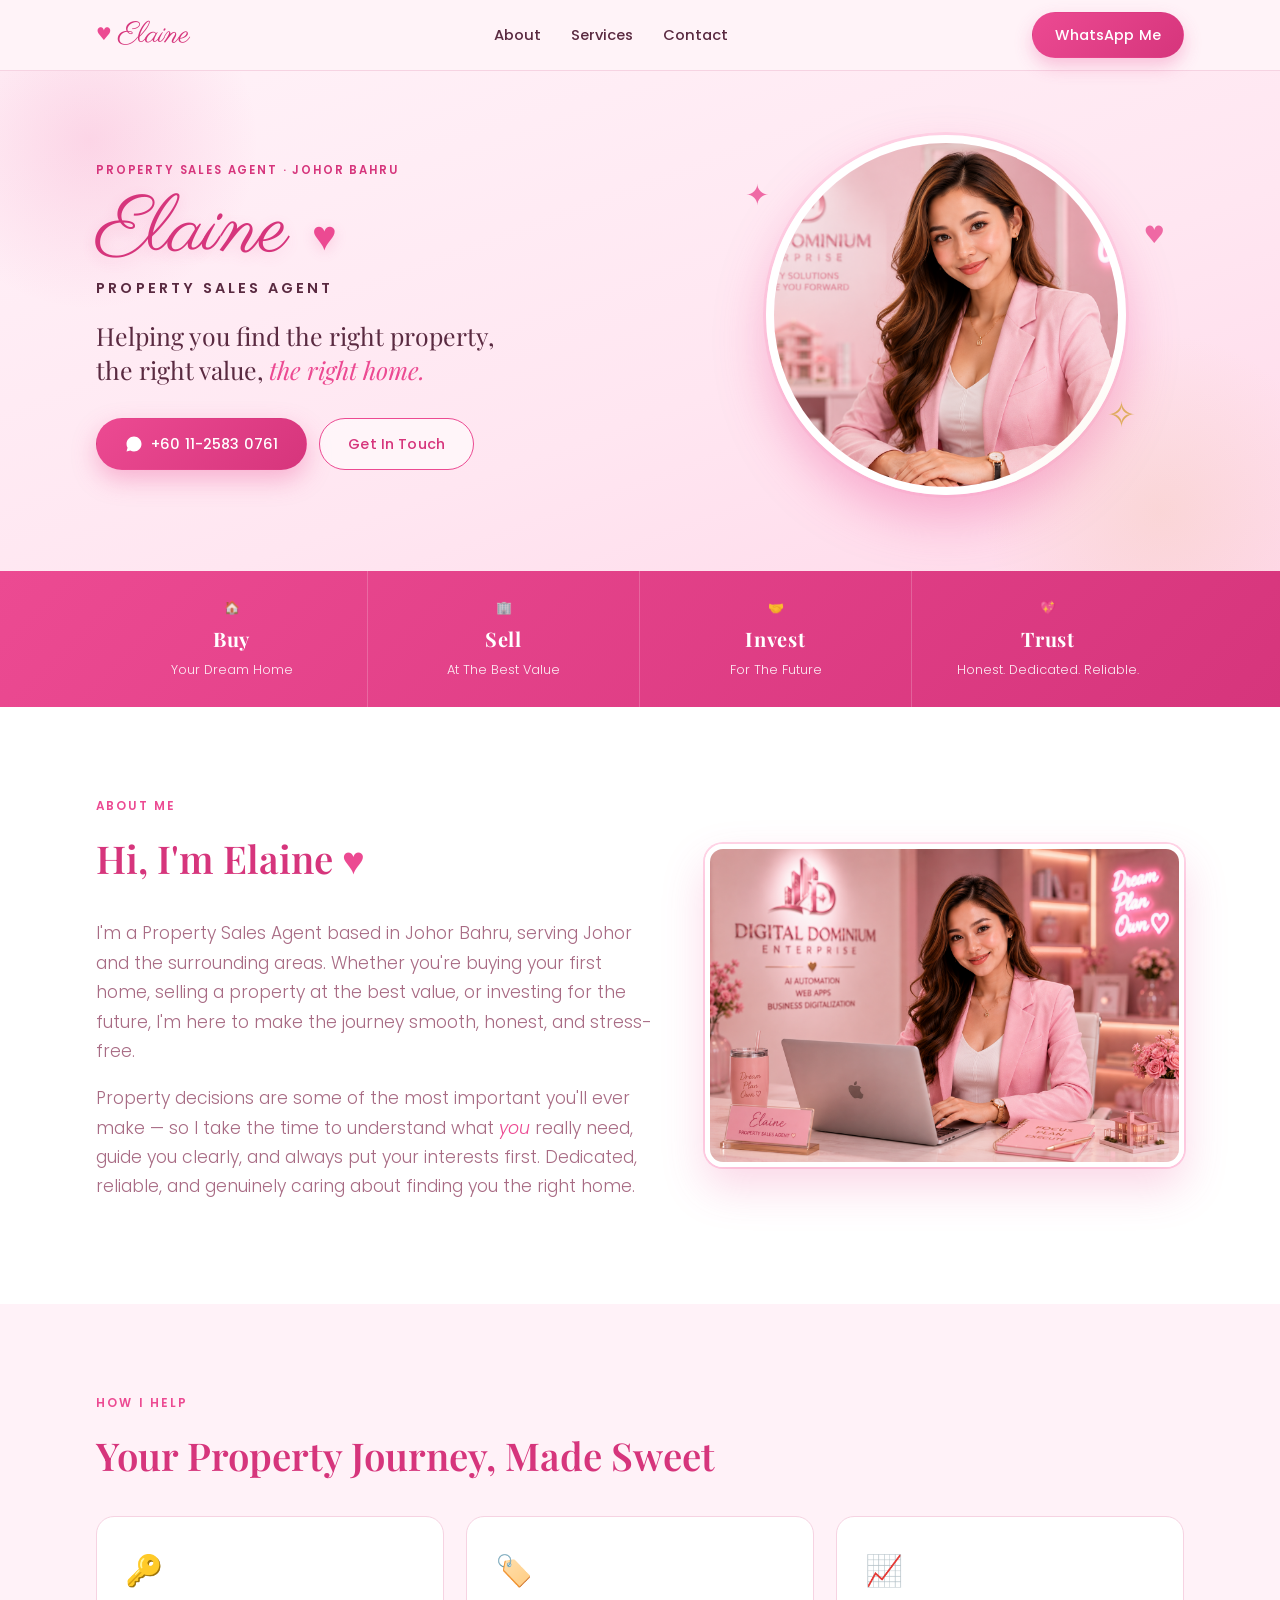
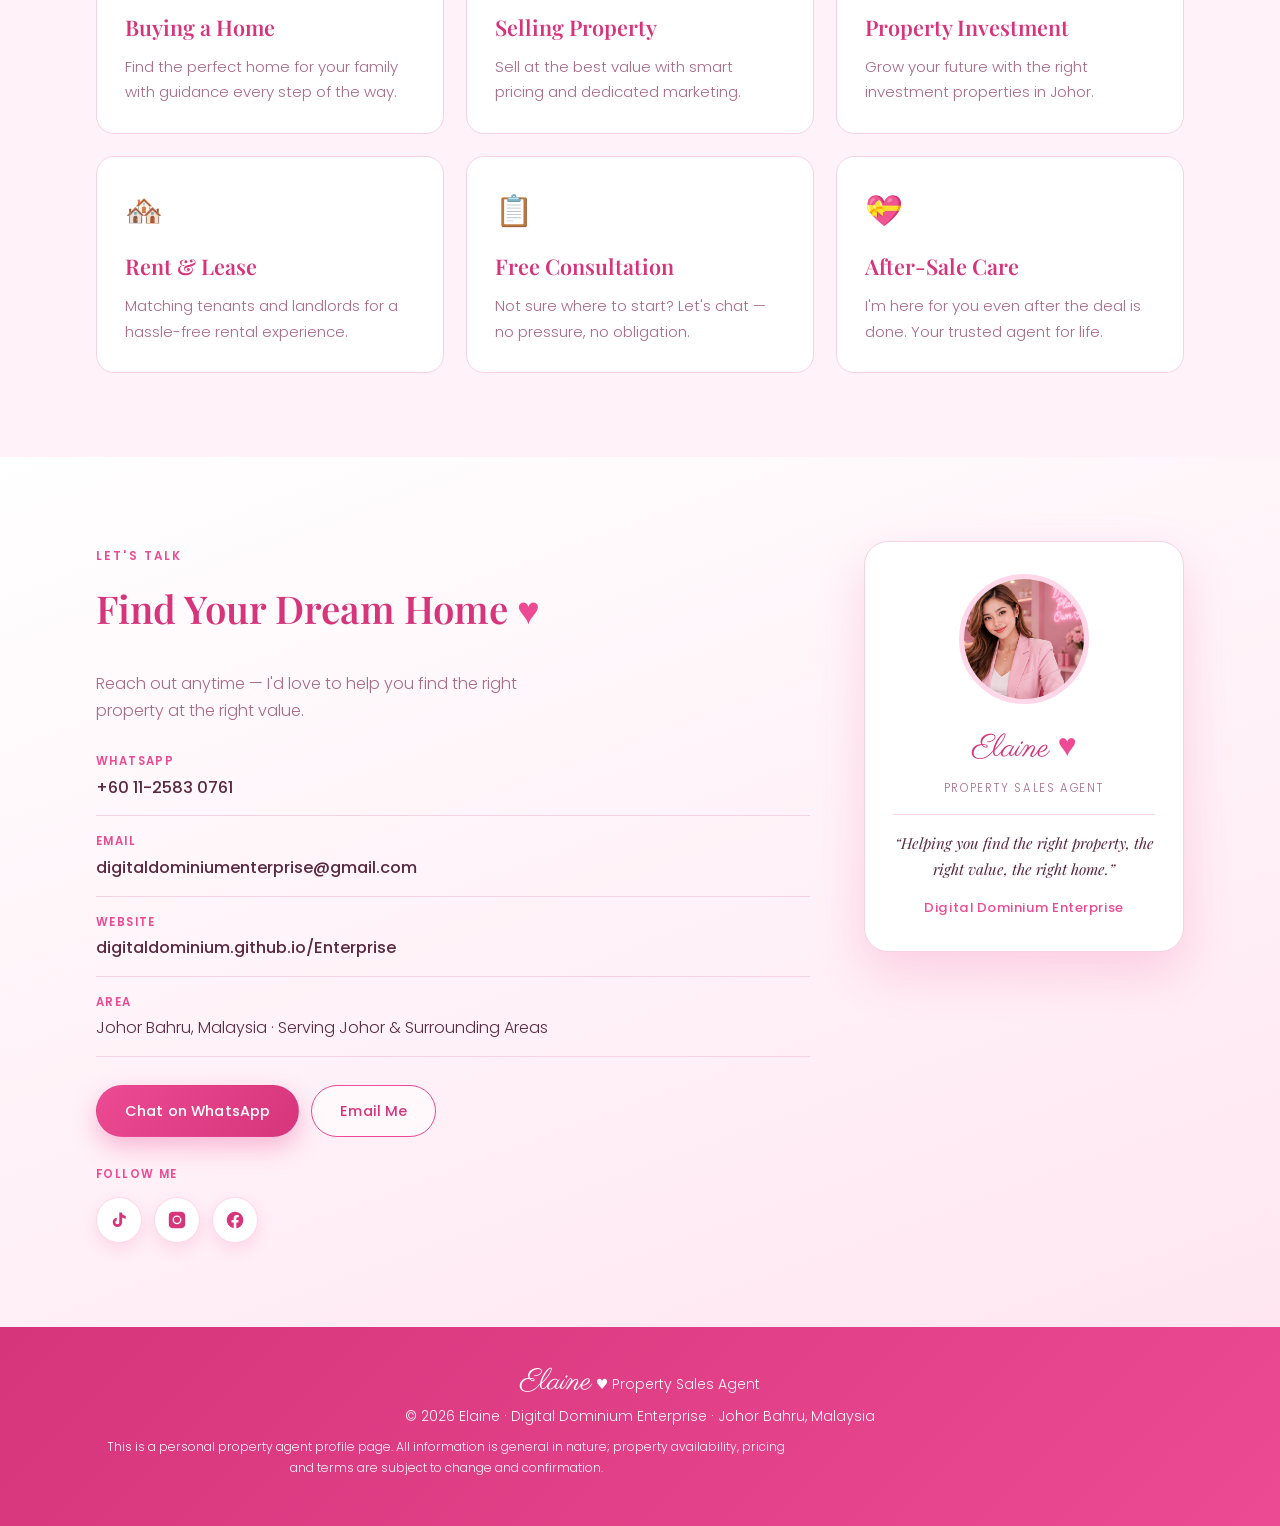
<file: index.html>
<!DOCTYPE html>
<html lang="en">
<head>
<meta charset="UTF-8">
<meta name="viewport" content="width=device-width, initial-scale=1.0">
<title>Elaine | Property Sales Agent — Johor Bahru</title>
<meta name="description" content="Elaine, Property Sales Agent in Johor Bahru. Helping you find the right property, the right value, the right home. Buy, sell and invest with confidence.">
<link rel="preconnect" href="https://fonts.googleapis.com">
<link rel="preconnect" href="https://fonts.gstatic.com" crossorigin>
<link href="https://fonts.googleapis.com/css2?family=Parisienne&family=Playfair+Display:wght@500;600;700&family=Poppins:wght@300;400;500;600&display=swap" rel="stylesheet">
<link rel="stylesheet" href="styles.css">
</head>
<body>

<header class="navbar">
  <div class="container navbar-inner">
    <a href="#" class="brand">
      <span class="brand-heart">♥</span>
      <span class="brand-name">Elaine</span>
    </a>
    <nav class="nav-links">
      <a href="#about">About</a>
      <a href="#services">Services</a>
      <a href="#contact">Contact</a>
    </nav>
    <a href="https://wa.me/601125830761" target="_blank" rel="noopener" class="btn btn-nav">WhatsApp Me</a>
  </div>
</header>

<!-- HERO -->
<section class="hero">
  <div class="container hero-inner">
    <div class="hero-text">
      <p class="eyebrow">Property Sales Agent · Johor Bahru</p>
      <h1 class="hero-name">Elaine <span class="heart">♥</span></h1>
      <p class="hero-role">Property Sales Agent</p>
      <p class="hero-tag">Helping you find the right property,<br>the right value, <em>the right home.</em></p>
      <div class="hero-actions">
        <a href="https://wa.me/601125830761" target="_blank" rel="noopener" class="btn btn-primary">
          <svg viewBox="0 0 24 24" width="18" height="18" fill="currentColor"><path d="M17.5 14.4c-.3-.1-1.7-.9-2-1-.3-.1-.5-.1-.7.1-.2.3-.8 1-.9 1.1-.2.2-.3.2-.6.1-.3-.1-1.2-.5-2.3-1.5-.9-.8-1.4-1.7-1.6-2-.2-.3 0-.5.1-.6.1-.1.3-.3.4-.5.1-.2.2-.3.3-.5.1-.2 0-.4 0-.5C10 9.7 9.5 8.4 9.3 7.9c-.2-.5-.4-.4-.6-.4h-.5c-.2 0-.5.1-.7.3-.3.3-1 1-1 2.4s1 2.8 1.2 3c.1.2 2 3.1 4.9 4.3.7.3 1.2.5 1.7.6.7.2 1.3.2 1.8.1.5-.1 1.7-.7 1.9-1.4.2-.7.2-1.2.2-1.4-.1-.1-.3-.2-.6-.3zM12 2C6.5 2 2 6.5 2 12c0 1.8.5 3.6 1.4 5.1L2 22l5.1-1.3C8.5 21.5 10.2 22 12 22c5.5 0 10-4.5 10-10S17.5 2 12 2z"/></svg>
          +60 11-2583 0761
        </a>
        <a href="#contact" class="btn btn-outline">Get In Touch</a>
      </div>
    </div>
    <div class="hero-photo">
      <div class="photo-frame">
        <img src="elaine-seated.jpg" alt="Elaine, Property Sales Agent">
      </div>
      <span class="sparkle sparkle-1">✦</span>
      <span class="sparkle sparkle-2">✧</span>
      <span class="sparkle sparkle-3">♥</span>
    </div>
  </div>
</section>

<!-- SERVICE STRIP (from card) -->
<section class="strip">
  <div class="container strip-inner">
    <div class="strip-item"><span class="strip-ico">🏠</span><strong>Buy</strong><span>Your Dream Home</span></div>
    <div class="strip-item"><span class="strip-ico">🏢</span><strong>Sell</strong><span>At The Best Value</span></div>
    <div class="strip-item"><span class="strip-ico">🤝</span><strong>Invest</strong><span>For The Future</span></div>
    <div class="strip-item"><span class="strip-ico">💖</span><strong>Trust</strong><span>Honest. Dedicated. Reliable.</span></div>
  </div>
</section>

<!-- ABOUT -->
<section id="about" class="section about">
  <div class="container about-inner">
    <div class="about-text">
      <span class="section-kicker">About Me</span>
      <h2>Hi, I'm Elaine <span class="heart">♥</span></h2>
      <p>I'm a Property Sales Agent based in Johor Bahru, serving Johor and the surrounding areas. Whether you're buying your first home, selling a property at the best value, or investing for the future, I'm here to make the journey smooth, honest, and stress-free.</p>
      <p>Property decisions are some of the most important you'll ever make — so I take the time to understand what <em>you</em> really need, guide you clearly, and always put your interests first. Dedicated, reliable, and genuinely caring about finding you the right home.</p>
    </div>
    <div class="about-photo">
      <img src="elaine-desk.jpg" alt="Elaine at her desk">
    </div>
  </div>
</section>

<!-- SERVICES -->
<section id="services" class="section services">
  <div class="container">
    <span class="section-kicker">How I Help</span>
    <h2>Your Property Journey, Made Sweet</h2>
    <div class="cards">
      <div class="card"><div class="card-ico">🔑</div><h3>Buying a Home</h3><p>Find the perfect home for your family with guidance every step of the way.</p></div>
      <div class="card"><div class="card-ico">🏷️</div><h3>Selling Property</h3><p>Sell at the best value with smart pricing and dedicated marketing.</p></div>
      <div class="card"><div class="card-ico">📈</div><h3>Property Investment</h3><p>Grow your future with the right investment properties in Johor.</p></div>
      <div class="card"><div class="card-ico">🏘️</div><h3>Rent &amp; Lease</h3><p>Matching tenants and landlords for a hassle-free rental experience.</p></div>
      <div class="card"><div class="card-ico">📋</div><h3>Free Consultation</h3><p>Not sure where to start? Let's chat — no pressure, no obligation.</p></div>
      <div class="card"><div class="card-ico">💝</div><h3>After-Sale Care</h3><p>I'm here for you even after the deal is done. Your trusted agent for life.</p></div>
    </div>
  </div>
</section>

<!-- CONTACT -->
<section id="contact" class="section contact">
  <div class="container contact-inner">
    <div class="contact-info">
      <span class="section-kicker">Let's Talk</span>
      <h2>Find Your Dream Home <span class="heart">♥</span></h2>
      <p class="contact-lead">Reach out anytime — I'd love to help you find the right property at the right value.</p>
      <ul class="contact-list">
        <li><span class="contact-label">WhatsApp</span><a href="https://wa.me/601125830761" target="_blank" rel="noopener">+60 11-2583 0761</a></li>
        <li><span class="contact-label">Email</span><a href="mailto:digitaldominiumenterprise@gmail.com">digitaldominiumenterprise@gmail.com</a></li>
        <li><span class="contact-label">Website</span><a href="https://digitaldominium.github.io/Enterprise" target="_blank" rel="noopener">digitaldominium.github.io/Enterprise</a></li>
        <li><span class="contact-label">Area</span><span>Johor Bahru, Malaysia · Serving Johor &amp; Surrounding Areas</span></li>
      </ul>
      <div class="contact-actions">
        <a href="https://wa.me/601125830761" target="_blank" rel="noopener" class="btn btn-primary">Chat on WhatsApp</a>
        <a href="mailto:digitaldominiumenterprise@gmail.com" class="btn btn-outline">Email Me</a>
      </div>
      <div class="social">
        <span class="social-label">Follow me</span>
        <div class="social-links">
          <a href="https://www.tiktok.com/@elaine" target="_blank" rel="noopener" class="social-btn social-tiktok" aria-label="TikTok">
            <svg viewBox="0 0 24 24" width="20" height="20" fill="currentColor"><path d="M16.6 5.82a4.28 4.28 0 0 1-1.05-2.82h-3.2v11.9a2.42 2.42 0 0 1-2.42 2.34 2.43 2.43 0 0 1-.6-4.78V9.2a5.63 5.63 0 0 0-4.83 5.57 5.63 5.63 0 0 0 5.63 5.63 5.63 5.63 0 0 0 5.63-5.63V9.01a7.5 7.5 0 0 0 4.38 1.4V7.2a4.28 4.28 0 0 1-3.13-1.38z"/></svg>
          </a>
          <a href="https://www.instagram.com/elaine" target="_blank" rel="noopener" class="social-btn social-instagram" aria-label="Instagram">
            <svg viewBox="0 0 24 24" width="20" height="20" fill="currentColor"><path d="M12 2.16c3.2 0 3.58 0 4.85.07 1.17.05 1.8.25 2.23.41.56.22.96.48 1.38.9.42.42.68.82.9 1.38.16.42.36 1.06.41 2.23.06 1.27.07 1.65.07 4.85s0 3.58-.07 4.85c-.05 1.17-.25 1.8-.41 2.23-.22.56-.48.96-.9 1.38-.42.42-.82.68-1.38.9-.42.16-1.06.36-2.23.41-1.27.06-1.65.07-4.85.07s-3.58 0-4.85-.07c-1.17-.05-1.8-.25-2.23-.41a3.72 3.72 0 0 1-1.38-.9 3.72 3.72 0 0 1-.9-1.38c-.16-.42-.36-1.06-.41-2.23C2.16 15.58 2.16 15.2 2.16 12s0-3.58.07-4.85c.05-1.17.25-1.8.41-2.23.22-.56.48-.96.9-1.38.42-.42.82-.68 1.38-.9.42-.16 1.06-.36 2.23-.41C8.42 2.16 8.8 2.16 12 2.16zm0 4.38a5.3 5.3 0 1 0 0 10.6 5.3 5.3 0 0 0 0-10.6zm0 1.62a3.68 3.68 0 1 1 0 7.36 3.68 3.68 0 0 1 0-7.36zm5.48-.4a1.24 1.24 0 1 1-2.48 0 1.24 1.24 0 0 1 2.48 0z"/></svg>
          </a>
          <a href="https://www.facebook.com/elaine" target="_blank" rel="noopener" class="social-btn social-facebook" aria-label="Facebook">
            <svg viewBox="0 0 24 24" width="20" height="20" fill="currentColor"><path d="M22 12a10 10 0 1 0-11.56 9.88v-6.99H7.9V12h2.54V9.8c0-2.5 1.49-3.89 3.78-3.89 1.09 0 2.24.2 2.24.2v2.46h-1.26c-1.24 0-1.63.77-1.63 1.56V12h2.78l-.44 2.89h-2.34v6.99A10 10 0 0 0 22 12z"/></svg>
          </a>
        </div>
      </div>
    </div>

    <div class="contact-card">
      <div class="cc-photo"><img src="elaine.jpg" alt="Elaine"></div>
      <p class="contact-card-title">Elaine <span class="heart">♥</span></p>
      <p class="contact-card-sub">Property Sales Agent</p>
      <hr>
      <p class="contact-card-tagline">“Helping you find the right property, the right value, the right home.”</p>
      <p class="contact-card-company">Digital Dominium Enterprise</p>
    </div>
  </div>
</section>

<footer class="footer">
  <div class="container footer-inner">
    <p class="footer-brand"><span class="brand-name">Elaine</span> <span class="heart">♥</span> Property Sales Agent</p>
    <p>&copy; <span id="year"></span> Elaine · Digital Dominium Enterprise · Johor Bahru, Malaysia</p>
    <p class="footer-disclaimer">This is a personal property agent profile page. All information is general in nature; property availability, pricing and terms are subject to change and confirmation.</p>
  </div>
</footer>

<script src="script.js"></script>
</body>
</html>
</file>
<file: styles.css>
:root {
  --pink: #ec4a92;
  --pink-deep: #d6357c;
  --pink-soft: #ffd7e8;
  --pink-bg: #fff2f8;
  --pink-bg2: #ffe6f1;
  --rose-gold: #e8a0b8;
  --gold: #d9a441;
  --ink: #5a2a41;
  --muted: #a86b84;
  --line: #f6d3e2;
  --radius: 18px;
}

* { box-sizing: border-box; }
html { scroll-behavior: smooth; }
body { margin: 0; font-family: 'Poppins', system-ui, sans-serif; color: var(--ink); background: #fff; line-height: 1.7; font-weight: 300; }
h1, h2, h3 { font-family: 'Playfair Display', Georgia, serif; margin: 0; font-weight: 600; }
.container { max-width: 1140px; margin: 0 auto; padding: 0 26px; }
a { color: inherit; }
.heart { color: var(--pink); }

/* Brand */
.brand { display: flex; align-items: center; gap: 6px; text-decoration: none; }
.brand-heart { color: var(--pink); font-size: 1.1rem; }
.brand-name { font-family: 'Parisienne', cursive; font-size: 1.9rem; color: var(--pink-deep); line-height: 1; }

/* Navbar */
.navbar { position: sticky; top: 0; z-index: 50; background: rgba(255,242,248,0.92); backdrop-filter: blur(8px); border-bottom: 1px solid var(--line); }
.navbar-inner { display: flex; align-items: center; justify-content: space-between; padding: 12px 26px; }
.nav-links { display: flex; gap: 30px; }
.nav-links a { text-decoration: none; font-size: 0.92rem; font-weight: 500; color: var(--ink); }
.nav-links a:hover { color: var(--pink); }

/* Buttons */
.btn { display: inline-flex; align-items: center; gap: 8px; padding: 13px 28px; border-radius: 999px; font-family: 'Poppins', sans-serif; font-weight: 500; font-size: 0.9rem; letter-spacing: 0.01em; text-decoration: none; cursor: pointer; border: 1.5px solid transparent; transition: all 0.18s ease; }
.btn-primary { background: linear-gradient(135deg, var(--pink), var(--pink-deep)); color: #fff; box-shadow: 0 10px 24px rgba(236,74,146,0.35); }
.btn-primary:hover { transform: translateY(-2px); box-shadow: 0 14px 30px rgba(236,74,146,0.45); }
.btn-outline { border-color: var(--pink); color: var(--pink-deep); background: rgba(255,255,255,0.6); }
.btn-outline:hover { background: var(--pink); color: #fff; }
.btn-nav { background: linear-gradient(135deg, var(--pink), var(--pink-deep)); color: #fff; padding: 10px 22px; box-shadow: 0 8px 18px rgba(236,74,146,0.3); }
.btn-nav:hover { transform: translateY(-2px); }

/* Hero */
.hero { background: linear-gradient(160deg, var(--pink-bg) 0%, var(--pink-bg2) 60%, #ffd9ea 100%); padding: 64px 0 76px; position: relative; overflow: hidden; }
.hero::before { content: ""; position: absolute; top: -100px; left: -80px; width: 340px; height: 340px; background: radial-gradient(circle, rgba(236,74,146,0.16), transparent 70%); }
.hero::after { content: ""; position: absolute; bottom: -120px; right: -60px; width: 360px; height: 360px; background: radial-gradient(circle, rgba(217,164,65,0.12), transparent 70%); }
.hero-inner { display: flex; align-items: center; gap: 54px; flex-wrap: wrap; position: relative; }
.hero-text { flex: 1 1 420px; }
.eyebrow { color: var(--pink-deep); font-weight: 600; letter-spacing: 0.16em; text-transform: uppercase; font-size: 0.72rem; margin: 0 0 12px; }
.hero-name { font-family: 'Parisienne', cursive; font-size: 5rem; line-height: 1; color: var(--pink-deep); font-weight: 400; margin-bottom: 4px; text-shadow: 0 4px 14px rgba(236,74,146,0.2); }
.hero-name .heart { font-size: 2.6rem; }
.hero-role { font-family: 'Poppins', sans-serif; font-weight: 600; letter-spacing: 0.22em; text-transform: uppercase; font-size: 0.9rem; color: var(--ink); margin: 0 0 18px; }
.hero-tag { font-family: 'Playfair Display', serif; font-size: 1.55rem; line-height: 1.4; color: var(--ink); margin: 0 0 30px; }
.hero-tag em { color: var(--pink); font-style: italic; }
.hero-actions { display: flex; gap: 12px; flex-wrap: wrap; }

.hero-photo { flex: 1 1 340px; display: flex; justify-content: center; position: relative; }
.photo-frame { width: 360px; height: 360px; max-width: 90vw; border-radius: 50%; overflow: hidden; border: 8px solid #fff; box-shadow: 0 24px 50px rgba(236,74,146,0.35), 0 0 0 3px var(--pink-soft); }
.photo-frame img { width: 100%; height: 100%; object-fit: cover; object-position: center 20%; }
.sparkle { position: absolute; color: var(--pink); opacity: 0.8; animation: twinkle 2.6s ease-in-out infinite; }
.sparkle-1 { top: 10%; left: 8%; font-size: 1.8rem; }
.sparkle-2 { bottom: 14%; right: 10%; font-size: 2.2rem; color: var(--gold); animation-delay: 0.6s; }
.sparkle-3 { top: 22%; right: 4%; font-size: 1.5rem; animation-delay: 1.2s; }
@keyframes twinkle { 0%,100% { transform: scale(1); opacity: 0.85; } 50% { transform: scale(1.35); opacity: 0.4; } }

/* Service strip */
.strip { background: linear-gradient(135deg, var(--pink), var(--pink-deep)); color: #fff; }
.strip-inner { display: grid; grid-template-columns: repeat(4, 1fr); }
.strip-item { text-align: center; padding: 26px 14px; border-right: 1px solid rgba(255,255,255,0.2); display: flex; flex-direction: column; gap: 3px; }
.strip-item:last-child { border-right: none; }
.strip-ico { font-size: 1.6rem; }
.strip-item strong { font-family: 'Playfair Display', serif; font-size: 1.25rem; letter-spacing: 0.04em; }
.strip-item span { font-size: 0.8rem; color: rgba(255,255,255,0.9); }

/* Sections */
.section { padding: 84px 0; }
.section-kicker { display: inline-block; color: var(--pink); font-size: 0.74rem; letter-spacing: 0.18em; text-transform: uppercase; font-weight: 600; margin-bottom: 10px; }
.section h2 { font-size: 2.4rem; color: var(--pink-deep); margin-bottom: 28px; }

.about { background: #fff; }
.about-inner { display: flex; gap: 50px; align-items: center; flex-wrap: wrap; }
.about-text { flex: 1 1 420px; }
.about p { color: var(--muted); font-size: 1.08rem; margin: 0 0 18px; }
.about em { color: var(--pink); font-style: italic; }
.about-photo { flex: 1 1 340px; }
.about-photo img { width: 100%; border-radius: var(--radius); border: 5px solid #fff; box-shadow: 0 20px 44px rgba(236,74,146,0.22), 0 0 0 2px var(--pink-soft); display: block; }

/* Gallery */
.gallery { background: linear-gradient(160deg, var(--pink-bg) 0%, #ffe0ee 100%); }
.gallery-grid { display: grid; grid-template-columns: repeat(3, 1fr); grid-auto-rows: 220px; gap: 18px; }
.gallery figure { margin: 0; overflow: hidden; border-radius: var(--radius); border: 4px solid #fff; box-shadow: 0 12px 30px rgba(236,74,146,0.18); }
.gallery figure img { width: 100%; height: 100%; object-fit: cover; display: block; transition: transform 0.4s ease; }
.gallery figure:hover img { transform: scale(1.06); }
.gallery .g-tall { grid-row: span 2; }
.gallery .g-quote { display: flex; align-items: center; justify-content: center; text-align: center; background: linear-gradient(135deg, var(--pink), var(--pink-deep)); border-color: #fff; }
.gallery .g-quote figcaption { font-family: 'Parisienne', cursive; color: #fff; font-size: 1.7rem; line-height: 1.3; padding: 12px; }
.gallery .g-quote .heart { color: #fff; }
@media (max-width: 760px) {
  .gallery-grid { grid-template-columns: repeat(2, 1fr); grid-auto-rows: 180px; }
  .gallery .g-tall { grid-row: span 2; }
}

.services { background: var(--pink-bg); }
.cards { display: grid; grid-template-columns: repeat(auto-fit, minmax(280px, 1fr)); gap: 22px; }
.card { background: #fff; border: 1px solid var(--line); border-radius: var(--radius); padding: 28px; transition: transform 0.2s ease, box-shadow 0.2s ease; }
.card:hover { transform: translateY(-6px); box-shadow: 0 18px 40px rgba(236,74,146,0.18); }
.card-ico { font-size: 1.9rem; margin-bottom: 12px; }
.card h3 { font-size: 1.35rem; color: var(--pink-deep); margin-bottom: 8px; }
.card p { color: var(--muted); font-size: 0.94rem; margin: 0; }

/* Contact */
.contact { background: linear-gradient(160deg, #fff 0%, var(--pink-bg2) 100%); }
.contact-inner { display: flex; gap: 54px; flex-wrap: wrap; align-items: flex-start; }
.contact-info { flex: 1 1 420px; }
.contact-lead { color: var(--muted); max-width: 460px; margin-bottom: 28px; }
.contact-list { list-style: none; padding: 0; margin: 0 0 28px; display: flex; flex-direction: column; gap: 16px; }
.contact-list li { display: flex; flex-direction: column; gap: 2px; border-bottom: 1px solid var(--line); padding-bottom: 14px; }
.contact-label { font-size: 0.72rem; text-transform: uppercase; letter-spacing: 0.12em; color: var(--pink); font-weight: 600; }
.contact-list a { text-decoration: none; font-size: 1.02rem; font-weight: 500; color: var(--ink); word-break: break-word; }
.contact-list a:hover { color: var(--pink); }
.contact-actions { display: flex; gap: 12px; flex-wrap: wrap; }

/* Social */
.social { margin-top: 28px; }
.social-label { display: block; font-size: 0.72rem; text-transform: uppercase; letter-spacing: 0.12em; color: var(--pink); font-weight: 600; margin-bottom: 12px; }
.social-links { display: flex; gap: 12px; }
.social-btn { display: inline-flex; align-items: center; justify-content: center; width: 46px; height: 46px; border-radius: 50%; color: var(--pink-deep); background: #fff; border: 1.5px solid var(--pink-soft); box-shadow: 0 6px 16px rgba(236,74,146,0.15); transition: transform 0.18s ease, background 0.18s ease, color 0.18s ease, border-color 0.18s ease; }
.social-btn:hover { transform: translateY(-3px); color: #fff; border-color: transparent; }
.social-tiktok:hover { background: #000; }
.social-instagram:hover { background: linear-gradient(45deg, #f09433, #e6683c, #dc2743, #cc2366, #bc1888); }
.social-facebook:hover { background: #1877f2; }

/* Contact card */
.contact-card { flex: 0 1 320px; background: #fff; border: 1px solid var(--line); border-radius: 24px; padding: 32px 28px; text-align: center; box-shadow: 0 20px 50px rgba(236,74,146,0.2); }
.cc-photo { width: 130px; height: 130px; margin: 0 auto 18px; border-radius: 50%; overflow: hidden; border: 5px solid var(--pink-soft); }
.cc-photo img { width: 100%; height: 100%; object-fit: cover; object-position: center 20%; }
.contact-card-title { font-family: 'Parisienne', cursive; font-size: 2rem; color: var(--pink-deep); margin: 0 0 2px; }
.contact-card-sub { font-family: 'Poppins', sans-serif; letter-spacing: 0.14em; text-transform: uppercase; font-size: 0.72rem; color: var(--muted); margin: 0 0 8px; }
.contact-card hr { border: none; border-top: 1px solid var(--line); margin: 16px 0; }
.contact-card-tagline { font-family: 'Playfair Display', serif; font-style: italic; color: var(--ink); font-size: 0.95rem; margin: 0 0 14px; }
.contact-card-company { color: var(--pink); font-size: 0.82rem; letter-spacing: 0.04em; font-weight: 500; margin: 0; }

/* Footer */
.footer { background: linear-gradient(135deg, var(--pink-deep), var(--pink)); color: #fff; padding: 40px 0; text-align: center; }
.footer-brand { font-size: 1.4rem; margin: 0 0 12px; }
.footer-brand .brand-name { color: #fff; }
.footer-brand .heart { color: #fff; }
.footer-inner p { margin: 0 0 8px; font-size: 0.88rem; color: rgba(255,255,255,0.95); }
.footer-disclaimer { color: rgba(255,255,255,0.75); font-size: 0.76rem !important; max-width: 700px; margin: 12px auto 0; }

@media (max-width: 760px) {
  .hero-name { font-size: 3.6rem; }
  .hero-tag { font-size: 1.3rem; }
  .nav-links { display: none; }
  .strip-inner { grid-template-columns: repeat(2, 1fr); }
  .strip-item:nth-child(2) { border-right: none; }
  .strip-item:nth-child(1), .strip-item:nth-child(2) { border-bottom: 1px solid rgba(255,255,255,0.2); }
  .section h2 { font-size: 2rem; }
}
</file>
